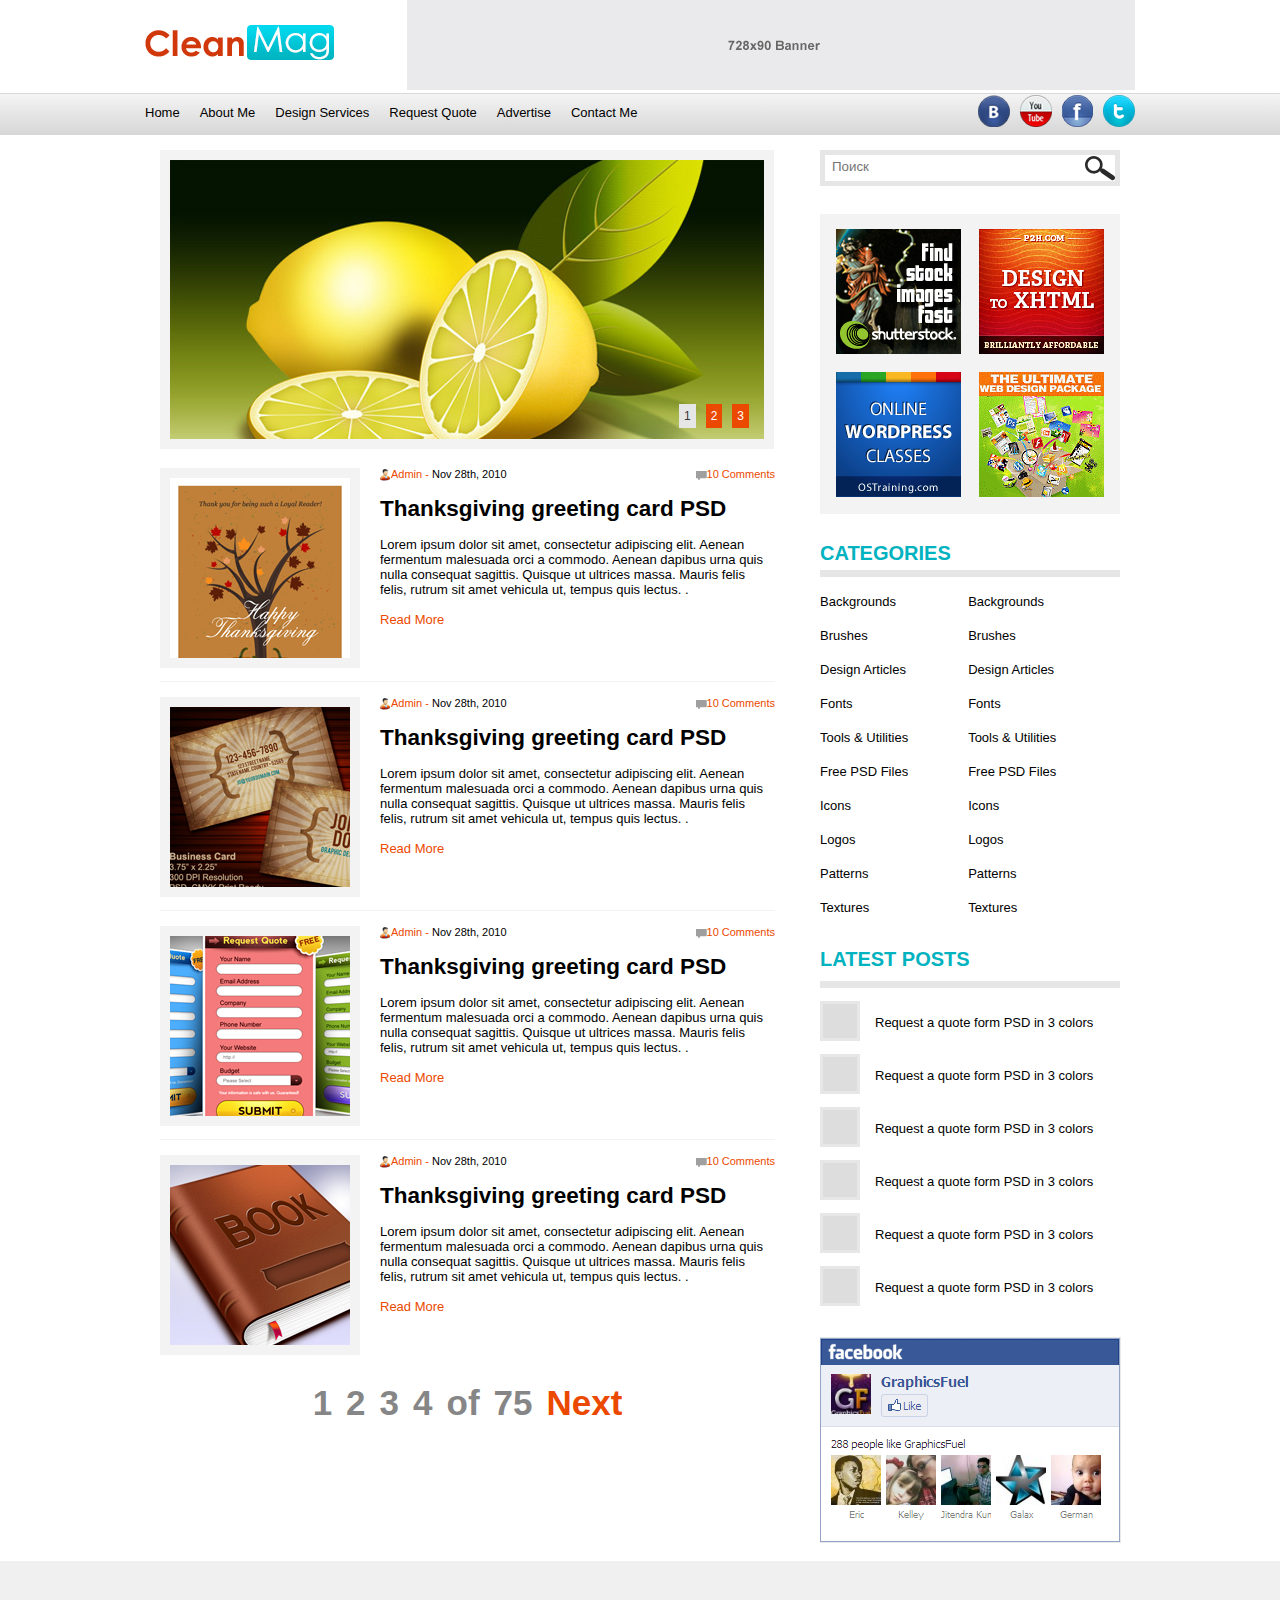
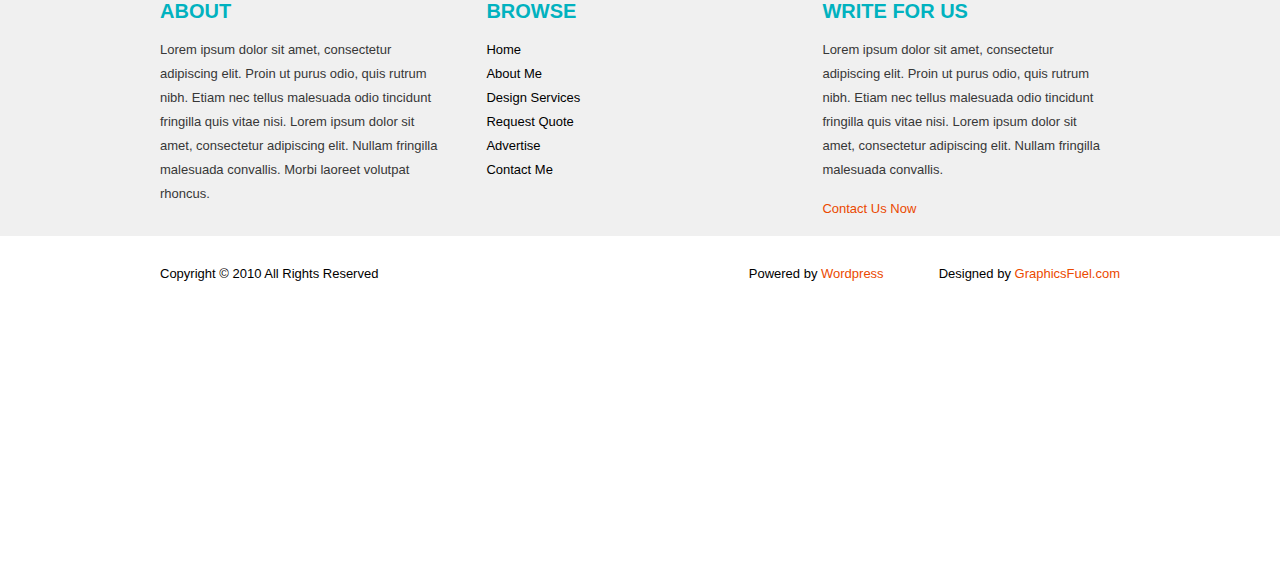
<file: CleanMag/index.html>
<!DOCTYPE html>
<html lang="en">
<head>
  <link rel="stylesheet" href="style.css">
  <meta charset="UTF-8">
  <meta name="viewport" content="width=device-width, initial-scale=1.0">
  <meta http-equiv="X-UA-Compatible" content="ie=edge">
  <script src="js/jquery-1.10.1.min.js" type="text/javascript"></script>
<script src="js/jqFancyTransitions.1.8.min.js" type="text/javascript"></script>
<script>
	$(document).ready( function(){
		$('#slideshowHolder').jqFancyTransitions({ navigation: true, width: 594, height: 279 });
	});
	</script>
  <title>Document</title>
</head>
<body>
  
<div class="head-wrapper">
  <div class="head">
    <div class="logo"><img src="img/logo.png" alt="logo"></div>
    <div class="head-banner"><img src="img/banner.png" alt="banner"></div>
  </div>
</div>

<div class="menu-wrapper">
  <div class="menu">
    <div class="leftMenu">
      <ul>
        <li><a href="#">Home</a></li>
        <li><a href="#">About Me</a></li>
        <li><a href="#">Design Services</a></li>
        <li><a href="#">Request Quote</a></li>
        <li><a href="#">Advertise</a></li>
        <li><a href="#">Contact Me</a></li>
      </ul>
    </div>
    <div class="rightMenu">
      <ul>
        <li><a href="#"><img src="img/vk.png" alt="vk"></a></li>
        <li><a href="#"><img src="img/youtube.png" alt="youtube"></a></li>
        <li><a href="#"><img src="img/fb.png" alt="fb"></a></li>
        <li><a href="#"><img src="img/tw.png" alt="tw"></a></li>
      </ul>
    </div>
  </div>
</div>

<div class="contentWrapper">
  <div class="content">

    <div class="main">

      <div id='slideshowHolder'>    
        <img src="img/img1.jpg" alt='' />            
        <img src="img/img1.jpg" alt='' />            
        <img src="img/img1.jpg" alt='' />            
      </div>

      <div class="artic">
        <div class="articleLogo">
          <a href="#"><img src="img/article1img.png" alt="image"></a>
        </div>
          <div class="articleMeta">
            <span class="le"><a href="#"><img src="img/admin.png" alt="admin"><span>Admin</span></a> - <a href="#">Nov 28th, 2010</a></span>
            <span class="ri"><a href="#"><img src="img/comment.png" alt="comment"><span>10 Comments</span></a></span>
          </div>
          <div class="articleHeader">
            <h2><a href="">Thanksgiving greeting card PSD</a></h2>
          </div>
          <div class="articleCont">
            <p>Lorem ipsum dolor sit amet, consectetur adipiscing elit. Aenean fermentum malesuada orci a commodo. Aenean dapibus urna quis nulla consequat sagittis. Quisque ut ultrices massa. Mauris felis felis, rutrum sit amet vehicula ut, tempus quis lectus. . </p>
          </div>
          <div class="readMore">
            <p><a href="#">Read More</a></p>
          </div>
      </div>

      <div class="artic">
        <div class="articleLogo">
          <a href="#"><img src="img/layer-21.png" alt="image"></a>
        </div>
          <div class="articleMeta">
            <span class="le"><a href="#"><img src="img/admin.png" alt="admin"><span>Admin</span></a> - <a href="#">Nov 28th, 2010</a></span>
            <span class="ri"><a href="#"><img src="img/comment.png" alt="comment"><span>10 Comments</span></a></span>
          </div>
          <div class="articleHeader">
            <h2><a href="">Thanksgiving greeting card PSD</a></h2>
          </div>
          <div class="articleCont">
            <p>Lorem ipsum dolor sit amet, consectetur adipiscing elit. Aenean fermentum malesuada orci a commodo. Aenean dapibus urna quis nulla consequat sagittis. Quisque ut ultrices massa. Mauris felis felis, rutrum sit amet vehicula ut, tempus quis lectus. . </p>
          </div>
          <div class="readMore">
            <p><a href="#">Read More</a></p>
          </div>
      </div>

      <div class="artic">
        <div class="articleLogo">
          <a href="#"><img src="img/layer-31.png" alt="image"></a>
        </div>
          <div class="articleMeta">
            <span class="le"><a href="#"><img src="img/admin.png" alt="admin"><span>Admin</span></a> - <a href="#">Nov 28th, 2010</a></span>
            <span class="ri"><a href="#"><img src="img/comment.png" alt="comment"><span>10 Comments</span></a></span>
          </div>
          <div class="articleHeader">
            <h2><a href="">Thanksgiving greeting card PSD</a></h2>
          </div>
          <div class="articleCont">
            <p>Lorem ipsum dolor sit amet, consectetur adipiscing elit. Aenean fermentum malesuada orci a commodo. Aenean dapibus urna quis nulla consequat sagittis. Quisque ut ultrices massa. Mauris felis felis, rutrum sit amet vehicula ut, tempus quis lectus. . </p>
          </div>
          <div class="readMore">
            <p><a href="#">Read More</a></p>
          </div>
      </div>

      <div class="artic" style="border-bottom: none;">
        <div class="articleLogo">
          <a href="#"><img src="img/layer-50.png" alt="image"></a>
        </div>
          <div class="articleMeta">
            <span class="le"><a href="#"><img src="img/admin.png" alt="admin"><span>Admin</span></a> - <a href="#">Nov 28th, 2010</a></span>
            <span class="ri"><a href="#"><img src="img/comment.png" alt="comment"><span>10 Comments</span></a></span>
          </div>
          <div class="articleHeader">
            <h2><a href="">Thanksgiving greeting card PSD</a></h2>
          </div>
          <div class="articleCont">
            <p>Lorem ipsum dolor sit amet, consectetur adipiscing elit. Aenean fermentum malesuada orci a commodo. Aenean dapibus urna quis nulla consequat sagittis. Quisque ut ultrices massa. Mauris felis felis, rutrum sit amet vehicula ut, tempus quis lectus. . </p>
          </div>
          <div class="readMore">
            <p><a href="#">Read More</a></p>
          </div>
      </div>    

          <div class="pagination">
            <span><a href="#">1</a></span>
            <span><a href="#">2</a></span>
            <span><a href="#">3</a></span>
            <span><a href="#">4</a></span>  
            <span class="of">of</span>
            <span><a href="#">75</a></span>
            <span class="pc"><a href="#">Next</a></span>
          </div>
    </div>




    <div class="sidebar">

      <div class="sideSearch">
        <form>
          <input type="search" name="search" placeholder="Поиск" class='search' id='search'>
          <label for="search"><img src="img/search.png" class="serchImg"></label>
        </form>
      </div>

      <div class="sideImages">
        <a href="#" class="aImg"><img src="img/sideImg1.png" alt=""></a>
        <a href="#" class="aImg2"><img src="img/sideImg2.png" alt=""></a>
        <a href="#" class="aImg"><img src="img/sideImg3.png" alt=""></a>
        <a href="#" class="aImg2"><img src="img/sideImg4.png" alt=""></a>  
      </div>

      <div class="sideCategor">
        <h3>categories</h3>
        <img src="img/horLine.png" alt="">
        <div>
          <ul>
            <li><a href="">Backgrounds</a></li>
            <li><a href="">Brushes</a></li>
            <li><a href="">Design Articles</a></li>
            <li><a href="">Fonts</a></li>
            <li><a href="">Tools & Utilities</a></li>
            <li><a href="">Free PSD Files</a></li>
            <li><a href="">Icons</a></li>
            <li><a href="">Logos</a></li>
            <li><a href="">Patterns</a></li>
            <li><a href="">Textures</a></li>
          </ul>
        </div>
        <div>
          <ul>
            <li><a href="">Backgrounds</a></li>
            <li><a href="">Brushes</a></li>
            <li><a href="">Design Articles</a></li>
            <li><a href="">Fonts</a></li>
            <li><a href="">Tools & Utilities</a></li>
            <li><a href="">Free PSD Files</a></li>
            <li><a href="">Icons</a></li>
            <li><a href="">Logos</a></li>
            <li><a href="">Patterns</a></li>
            <li><a href="">Textures</a></li>
          </ul>
        </div>
      </div>

      <div class="latestPosts">
        <h3>latest posts</h3>
        <img src="img/horLine.png" alt="">
        
        <img src="img/cube.png" alt=""><a href="#">Request a quote form PSD in 3 colors</a>
        <img src="img/cube.png" alt=""><a href="#">Request a quote form PSD in 3 colors</a>
        <img src="img/cube.png" alt=""><a href="#">Request a quote form PSD in 3 colors</a>
        <img src="img/cube.png" alt=""><a href="#">Request a quote form PSD in 3 colors</a>
        <img src="img/cube.png" alt=""><a href="#">Request a quote form PSD in 3 colors</a>
        <img src="img/cube.png" alt=""><a href="#">Request a quote form PSD in 3 colors</a>
      </div>

      <img src="img/facebook.png">
    </div>
  </div>
</div>

<div class="footerWrapper">
  <div class="footerMain">

    <div class="foot1">
      <h3>about</h3>
      <p>Lorem ipsum dolor sit amet, consectetur adipiscing elit. Proin ut purus odio, quis rutrum nibh. Etiam nec tellus malesuada odio tincidunt fringilla quis vitae nisi. Lorem ipsum dolor sit amet, consectetur adipiscing elit. Nullam fringilla malesuada convallis. Morbi laoreet volutpat rhoncus.</p>
    </div>

    <div class="foot2">
      <h3>Browse</h3>
      <ul>
        <li><a href="">Home</a></li>
        <li><a href="">About Me</a></li>
        <li><a href="">Design Services</a></li>
        <li><a href="">Request Quote</a></li>
        <li><a href="">Advertise</a></li>
        <li><a href="">Contact Me</a></li>
      </ul>
    </div>

    <div class="foot3">
      <h3>write for us</h3>
      <p>Lorem ipsum dolor sit amet, consectetur adipiscing elit. Proin ut purus odio, quis rutrum nibh. Etiam nec tellus malesuada odio tincidunt fringilla quis vitae nisi. Lorem ipsum dolor sit amet, consectetur adipiscing elit. Nullam fringilla malesuada convallis.</p>
      <p><a href="">Contact Us Now</a></p>
    </div>
  </div>
</div>

<div class="copy">
  <span class="tyu">Copyright © 2010 All Rights Reserved</span>
  <span class="eee">Designed by <a href="#">GraphicsFuel.com</a></span>
  <span class="eee">Powered by <a href="#">Wordpress</a></span>
</div>
</body>
</html>
</file>
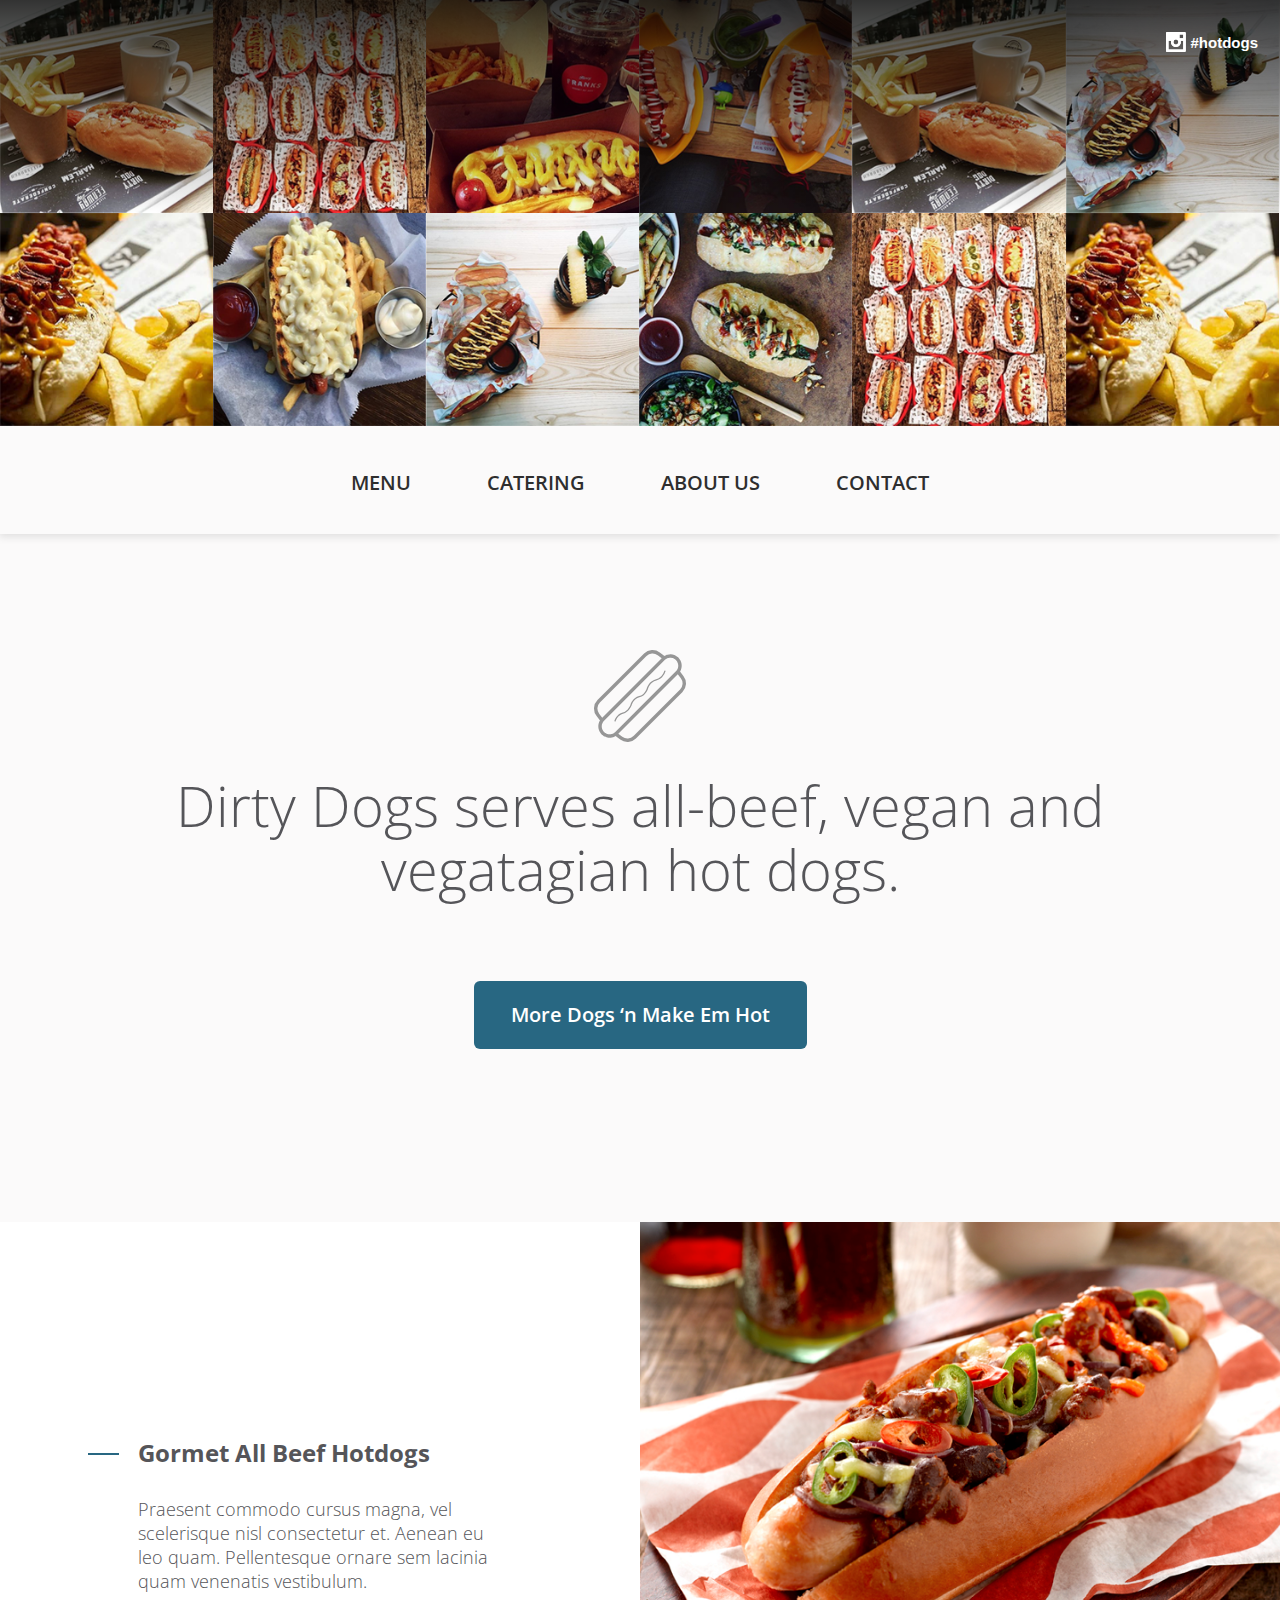
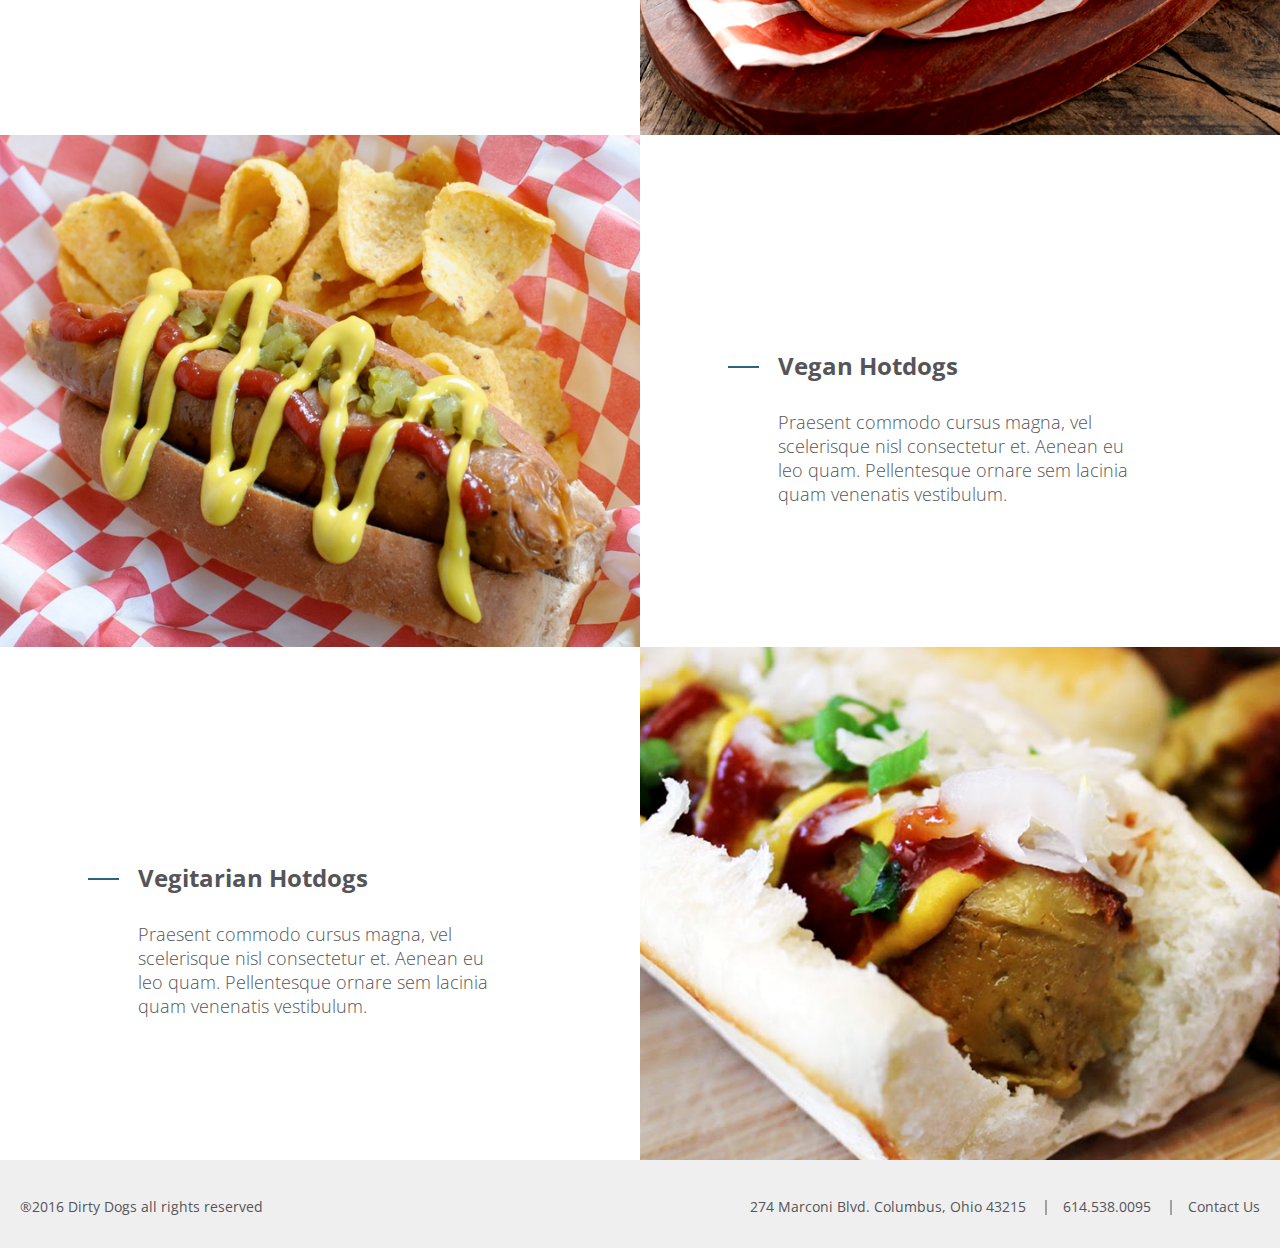
<file: Provectus/index.html>
<!DOCTYPE html>
<html lang="en">
<head>
    <meta charset="UTF-8">
    <meta name="viewport" content="width=device-width, initial-scale=1.0">
    <meta http-equiv="X-UA-Compatible" content="ie=edge">
    <link rel="stylesheet" href="style.css">
    <link href="https://fonts.googleapis.com/css?family=Open+Sans:300,400,600,700" rel="stylesheet"> 
    <title>Document</title>
</head>
<body>
    <header class="page-header">
        <div class="overlay"></div>
            <div class="social-icon">
                <a href="#">#hotdogs</a>
            </div>
            <div class="header-top clearfix">
                <div class="mobile">
                    <img src="img/photo-1.png" alt="img">
                    <img src="img/photo-2.png" alt="img">
                    
                </div>
                <div class="tablet">
                    <img src="img/photo-3.png" alt="img">
                    <img src="img/photo-4.png" alt="img">
                </div>
                <div class="desktop">
                    <img src="img/photo-5.png" alt="img">
                    <img src="img/photo-9.png" alt="img">
                </div>
            </div>
            <div class="header-bottom clearfix">    
                <div class="mobile">
                    <img src="img/photo-7.png" alt="img">
                    <img src="img/photo-8.png" alt="img">
                    
                </div>
                <div class="tablet">
                    <img src="img/photo-9.png" alt="img">
                    <img src="img/photo-10.png" alt="img">
                    
                </div>
                <div class="desktop">
                    <img src="img/photo-2.png" alt="img">
                    <img src="img/photo-7.png" alt="img">
                </div>
			</div>
    </header>

    <nav class="header-menu">
        <ul>
            <li><a href="#">Menu</a></li>
            <li><a href="#">Catering</a></li>
            <li><a href="#">About Us</a></li>
            <li><a href="#">Contact</a></li>
        </ul>
    </nav>


    <div class="main">
        <img src="img/hotdog.svg" alt="hotdog">
        <p>Dirty Dogs serves all-beef, vegan and <br />vegatagian hot dogs.</p>
        <button type="button" class="btn">More Dogs ‘n Make Em Hot</button>
    </div>

    <div class="content">
        <div class="items clearfix">
            <div class="item">
                <div class="item-center">
                <h2>Gormet All Beef Hotdogs</h2>
                <p>Praesent commodo cursus magna, vel scelerisque nisl consectetur et. Aenean eu leo quam. Pellentesque ornare sem lacinia quam venenatis vestibulum.</p>
                </div>
            </div>
            <div class="item-img"><img src="img/body-img1.png" alt="img"></div>
        </div>

        <div class="items clearfix">
            <div class="item right">
                <div class="item-center">
                <h2>Vegan Hotdogs</h2>
                <p>Praesent commodo cursus magna, vel scelerisque nisl consectetur et. Aenean eu leo quam. Pellentesque ornare sem lacinia quam venenatis vestibulum.</p>
                </div>
            </div>
            <div class="item-img right"><img src="img/body-img2.png" alt="img"></div>
        </div>

        <div class="items clearfix">
            <div class="item">
                <div class="item-center">
                <h2>Vegitarian Hotdogs</h2>
                <p>Praesent commodo cursus magna, vel scelerisque nisl consectetur et. Aenean eu leo quam. Pellentesque ornare sem lacinia quam venenatis vestibulum.</p>
                </div>
            </div>
            <div class="item-img"><img src="img/body-img3.png" alt="img"></div>
        </div>
    </div>

    <footer class="page-footer clearfix">
        <div class="footer-copyright">
            <p>&reg;2016 Dirty Dogs all rights reserved</p>
        </div>
        <div class="footer-social">
            <ul>
                <li>274 Marconi Blvd. Columbus, Ohio 43215</li>
                <li>614.538.0095</li>
                <li>Contact Us	</li>
            </ul> 	
        </div>
    </footer>
</body>
</html>
</file>
<file: CleanMag/style.css>
*{
    padding: 0;
    margin: 0;
}

img{
    border:none;
}

body{
    font-family: Arial;
    font-size: 13px;
}

li{
    list-style: none;
}

a{
    text-decoration: none;
    color: black;
}

a:hover{
    text-decoration: underline;
}

.head-wrapper{
    width:100%;
    
}

.head{
    width: 990px;
    margin: 0 auto;
    overflow: hidden;
}

.logo{
    float: left;
    margin: 25px 0 0 0;
}

.head-banner{
    float: right;
}

.menu-wrapper{
    width:100%;
    border-top: 1px solid #d8d8d8;
      /* Permalink - use to edit and share this gradient: http://colorzilla.com/gradient-editor/#f4f4f4+0,d6d6d6+100 */
background: #f4f4f4; /* Old browsers */
background: -moz-linear-gradient(top,  #f4f4f4 0%, #d6d6d6 100%); /* FF3.6-15 */
background: -webkit-linear-gradient(top,  #f4f4f4 0%,#d6d6d6 100%); /* Chrome10-25,Safari5.1-6 */
background: linear-gradient(to bottom,  #f4f4f4 0%,#d6d6d6 100%); /* W3C, IE10+, FF16+, Chrome26+, Opera12+, Safari7+ */
filter: progid:DXImageTransform.Microsoft.gradient( startColorstr='#f4f4f4', endColorstr='#d6d6d6',GradientType=0 ); /* IE6-9 */

}

.menu{
    overflow: hidden;
    width: 990px;
    margin: 0 auto;
    
}

.leftMenu{
    float:left;
}

.rightMenu{
    float:right;
}

.leftMenu li{
    float:left;
    margin: 7px 20px 0 0;
    display: block;
}

.rightMenu li{
    float: left;
    display: block;
    margin: 1px 0 0 10px;
}

.contentWrapper{
    width: 100%;
}

    .content{
        padding: 15px;
        width: 960px;
        margin: 0 auto;
        overflow: hidden;
    }

        #ft-prev-slideshowHolder, #ft-next-slideshowHolder{
	        display:none;
        }
        #slideshowHolder{
            border:10px solid #f3f3f3;
        }
        #ft-buttons-slideshowHolder{
            position:relative; top:-45px; font-size:12px;
            
        }
        .ft-button-slideshowHolder{
            background:#eb4900; color:#fff; margin:0 5px;
        } 
        .ft-button-slideshowHolder-active{
            background:#e6e6e6; color:#373737;
        }

        .main{
            width: 615px;
            float: left;
        }

            .artic{
                overflow: hidden;
                border-bottom: 1px solid #f3f3f3;
                padding-bottom: 10px;
                margin-bottom: 15px;
            }



            .articleLogo{
                float: left;
                margin-right: 20px;
            }

            .articleMeta{
                overflow: hidden;
                font-size: 11px;
                margin-bottom: 15px;
            }

                .articleMeta img{
                    vertical-align: middle;
                }

                .le{
                    float: left;
                }

                .ri{
                   float:right; 
                }

            .articleHeader{
                font-size: 15px;
                margin-bottom: 15px;
            }

            .articleMeta span{
                color: #eb4900;
            }

            .readMore a{
                color: #eb4900;
            }

            .articleCont{
                margin-bottom: 15px;
            }

    .pagination{
        display: table;
        margin: 0 auto;
    }

        .pagination a{
            text-decoration: none;
            width: 341px;
            height: 25px;
            font-family: Arial;
            font-size: 35px;
            font-weight: 700;
            
            color: #868686;
            
        }

        .pagination a:hover {
            color: #373737;
        }
            .pagination span{
                padding: 0 7px;
            }

            .of{
                text-decoration: none;
                width: 341px;
                height: 25px;
                font-family: Arial;
                font-size: 35px;
                font-weight: 700;
                
                color: #868686;
                
            }

        .pc a{
            color: #eb4900;
        }

    .sidebar{
        width: 300px;
        float:right;
    }

        .sideSearch{
            border: 5px solid #e6e6e6;
            overflow: hidden;
            margin-bottom: 28px;
        }
            .search{
                margin: 4px 7px;
                float: left;
                width: 246px;
                border: none;
            }
            .serchImg{
                float: right;
                margin: 1px 0 0 0 ;
            }
        
        .sideImages{
            background-color: #f3f3f3;
            overflow: hidden;
            height: 300px;
            margin-bottom: 28px;

        }
            .aImg {
                margin: 15px 0px 0px 16px;
                float: left;
            }
            .aImg2 {
                margin: 15px 10px 0px 18px;
                float: left;
            }

        .sideCategor{
            overflow: hidden;
            margin-bottom: 28px;
        }
            .sideCategor ul{
                float: left;
                margin-right: 60px;
            }
            .sideCategor h3{
                color: #01b2bf;
                font-family: Arial;
                font-size: 20px;
                font-weight: 700;
                text-transform: uppercase;
            }
                .sideCategor li{
                    padding-top: 10px;
                    color: #535353;
                    font-family: Arial;
                    font-size: 13px;
                    font-weight: 400;
                }

        .latestPosts{

            margin-bottom: 28px;
            
        }

            .latestPosts h3{
                color: #01b2bf;
                font-family: Arial;
                font-size: 20px;
                font-weight: 700;
                text-transform: uppercase;
            }

            .latestPosts img{
                padding-top : 10px;
                margin-right: 15px;
            }
            
            .latestPosts a{
                vertical-align: 14px;
            }

.footerWrapper{
    background-color: #f0f0f0;
    margin-bottom: 30px;
}
    .footerMain{
        width: 960px;
        margin: 0 auto;
        padding: 0 15px;
        overflow: hidden;
    }
        .footerMain div{
            float: left;
            width: 30%;
            margin-right: 4%;
        }
        .footerMain div:last-child{
            float:right;
            margin-right: 1%;
        }
            .footerMain h3{
                color: #01b2bf;
                font-family: Arial;
                font-size: 20px;
                font-weight: 700;
                text-transform: uppercase;  
                margin-top: 39px;
                margin-bottom: 15px;
            }
            .footerMain p,li{
                color: #373737;
                font-family: Arial;
                font-size: 13px;
                font-weight: 400;
                line-height: 24px;
            }
            .foot3 a{
                color: #eb4900;
            }
            .foot3 p{
                margin-bottom: 15px;
            }

    .copy{
        width: 960px;
        margin: 0 auto;
        overflow: hidden;
        margin-bottom: 300px;
    }
        .copy a{
            color: #eb4900;
        }

    .tyu{
            float: left;
            margin: 0;
        }
        .eee{
            float: right;
            margin-left: 55px;
        }
</file>
<file: Provectus/style.css>
body {
	margin: 0;
	padding: 0;
	
	font-family: "Open Sans", sans-serif;
	font-size: 18px;
	line-height: 24px; 
	color: #555559;
	background: #fbfafa;
}

img{
    max-width: 100px;
    height: auto;
}

.clearfix::after{
    content:'';
    clear: both;
    display: table;
}


.page-header {
	position: relative; 
}

.overlay {
	position: absolute;
    height: 100%;
    width: 100%;
    background: linear-gradient(to bottom, rgba(0, 0, 0, 0.8) 0%, rgba(255, 255, 255, 0) 50%);
}

.header-top,
.header-bottom {
	font-size: 0;
	line-height: 0;
	overflow: hidden;
}

.mobile,
.tablet,
.desktop {
	float: left;
	width: 33.3%;
}

.page-header img {
    max-width: 50%;
    max-height: 250px;	
}

.social-icon {
	position: absolute;
	right: 22px;
	top: 16px;
}

	.social-icon a{
		color: #ffffff;
		font-family: "Proxima Nova", sans-serif;
		font-size: 15px;
		font-weight: 600;
		line-height: 24px;
		text-decoration: none;
	}

	.social-icon a::before{
		content:url('img/instagram.png');
		width: 20px;
		height: 20px;
		display: inline-block;
		margin: 10px 5px 0 0;
		position: relative;
		top: 5px;
	}



.header-menu {
	text-align: center;
	box-shadow: 0 2px 8px 1px rgba(0, 0, 0, 0.11);
	position: relative;
	z-index: 5;
}
	.header-menu ul {
		padding: 0;
		margin: 0;
		font-size: 0;
		list-style: none;
	}
		.header-menu li {
			display: inline-block;
			padding: 45px 38px 39px;
		}
		.header-menu a {
			display: block;
			font-family: "Open Sans", sans-serif;
			font-size: 20px;
			font-weight: 600;
			line-height: 24px;
			text-transform: uppercase;
			color: #2e2e2e;
			text-decoration: none;
			transition: all .05s;
		}
		.header-menu a:hover{
			text-decoration: underline;
		}


.main {
	width: 100%;
	background-color: #fbfafa;
	padding: 115px 0 173px;
	text-align: center;
}
		.main img {
			display: block;
			margin: 0 auto 30px;
		}
		.main p {
			margin: 0;
			margin-bottom: 80px;
			font-size: 56px;
			line-height: 64px;
			font-weight: 300;
			text-align: center;
		}

		.main .btn {
			padding: 22px 37px;
			
			font-family: "Open Sans";
			color: #ffffff;
			font-size: 20px;
			font-weight: 600;
			line-height: 24px;
			
			border-radius: 6px;
			background-color: #286782;
			transition: all .3s;
			border: none;
			outline: none;
		}

		.main .btn:hover {
			background-color: #2990bc;
			box-shadow: 0 2px 8px 1px rgba(0, 0, 0, 0.5);
		}

.content {
	background: #fff;
}

.items {
	max-height: 576px;
} 

.item {
	width: 50%;
	float: left;
}
.item-img{
	width: 50%;
	float: right;
}

.item.right,
.item-img.right {
	float: right;
	width: 50%;
}

.item-img img{
	display: block;
	max-width: 100%;
	height: auto;
}

.item h2{
	color: #555559;
	font-family: "Open Sans";
	font-size: 24px;
	font-weight: 700;
	position: relative;
	margin:0;
	margin-bottom: 32px;
}
.item h2::before{
	content: '';
	display: block;
	width: 31px;
	height: 2px;
	background-color: #286782;
	position: absolute;
	top: 12px;
	left: -50px;
}
.item p{
	color: #555559;
	font-family: "Open Sans";
	font-size: 18px;
	font-weight: 300;
	line-height: 24px;
	margin: 0;
}
.item-center{
	padding-top: 219px;
	padding-left: 138px;
	padding-right: 140px;
}

.page-footer {
	background-color: #efefef;
}
.footer-copyright{
	float: left;
	padding: 35px 0 29px 20px;
}
	.footer-copyright p{
		color: #555559;
		font-family: "Open Sans";
		font-size: 14px;
		font-weight: 400;
		line-height: 24px;
		margin: 0;
	}
.footer-social{
	float: right;
}
	.footer-social ul{
		list-style: none;
		padding: 0;
		margin: 0;
		
	}
		.footer-social li{
			display: inline-block;
			padding: 35px 16px 29px;
			color: #555559;
			font-family: "Open Sans";
			font-size: 14px;
			font-weight: 400;
			line-height: 24px;
			position: relative;
		}
		.footer-social li:last-child{
			padding-right: 20px;
		}
		.footer-social li::before{
			content:'';
			display: block;
			width: 2px;
			height: 15px;
			background-color: #a1a1a3;
			position: absolute;
			top: 40px;
			left: -2px;
		}
		.footer-social li:first-child::before{
			display: none;
		}



@media (max-width : 1200px) {

.item-center{
	padding: 100px;
	}


}
@media (max-width : 992px) {
	.desktop {
		display: none;
	}
	.mobile,
	.tablet {
		min-width: 50%;
	}
	.page-header img{
		min-width: 50%;
		height: auto;
	}


	.header-menu li {
		padding: 20px;
	}

	.item p{
		font-size: 16px;
		padding-bottom: 0;
	}
	.item-center{
		padding-top: 17%;
		padding-left: 17%;
		padding-right: 40px;
		padding-bottom: 0;
	}
	.item h2{
		font-size: 20px;
		margin-bottom: 16px;
	}

	.item h2::before{
		width: 20px;
		left: -30px;
	}

	.footer-copyright{
		float: none;
		width: 100%;
		padding-bottom: 0 ;
		padding-top: 10px;
		margin-bottom: 10px;
	}
	.footer-social{
		float: none;
		width: 100%;
		padding: 0;
		/*padding-top: 10px;*/
	}
	.footer-social li{
		padding-bottom: 10px ;
		padding-top: 10px;
	}
	.footer-social li:before{
		top: 15px;
	}
}

@media (max-width : 650px) {
	.item-center{
		padding-top: 5%;
		padding-left: 17%;
		padding-right: 40px;
		padding-bottom: 0;
	}
}


@media (max-width : 600px) {
	.tablet {
		display: none;
	}
	.mobile {
		min-width: 100%;
	}
	.page-header img{
    min-width: 50%;
    height: auto;
	}

	.header-menu li{
		display: block;
		padding-bottom: 15px; 
		border-bottom: 1px solid rgba(0,0,0, .1);
	}
	.header-menu a:hover{
		text-decoration: none;
		
	}
	.header-menu li:hover{
		background: rgba(0,0,0, .1);
	}

	.main{
		padding: 50px 0 70px;
	}

	.main p {
		font-size: 2em;
		line-height: 48px;
		margin-bottom: 40px;
	}
	.main br{
		display: none;
	}

		.item {
		width: 100%;
	}
	.item-img{
		width: 100%;
	}

	.item.right,
	.item-img.right {
		width: 100%;
	}

	.item h2::before{
		width: 31px;
		left: -50px
	}

	.item-center{
		padding-bottom: 5%;
	}

	.footer-social li{
		display: block;
		padding-bottom: 5px; 
		padding-top: 5px;
	}
	.footer-social li:before{
		display: none;
	}

	.footer-copyright{
		padding-top: 20px;
		
	}
}
</file>
